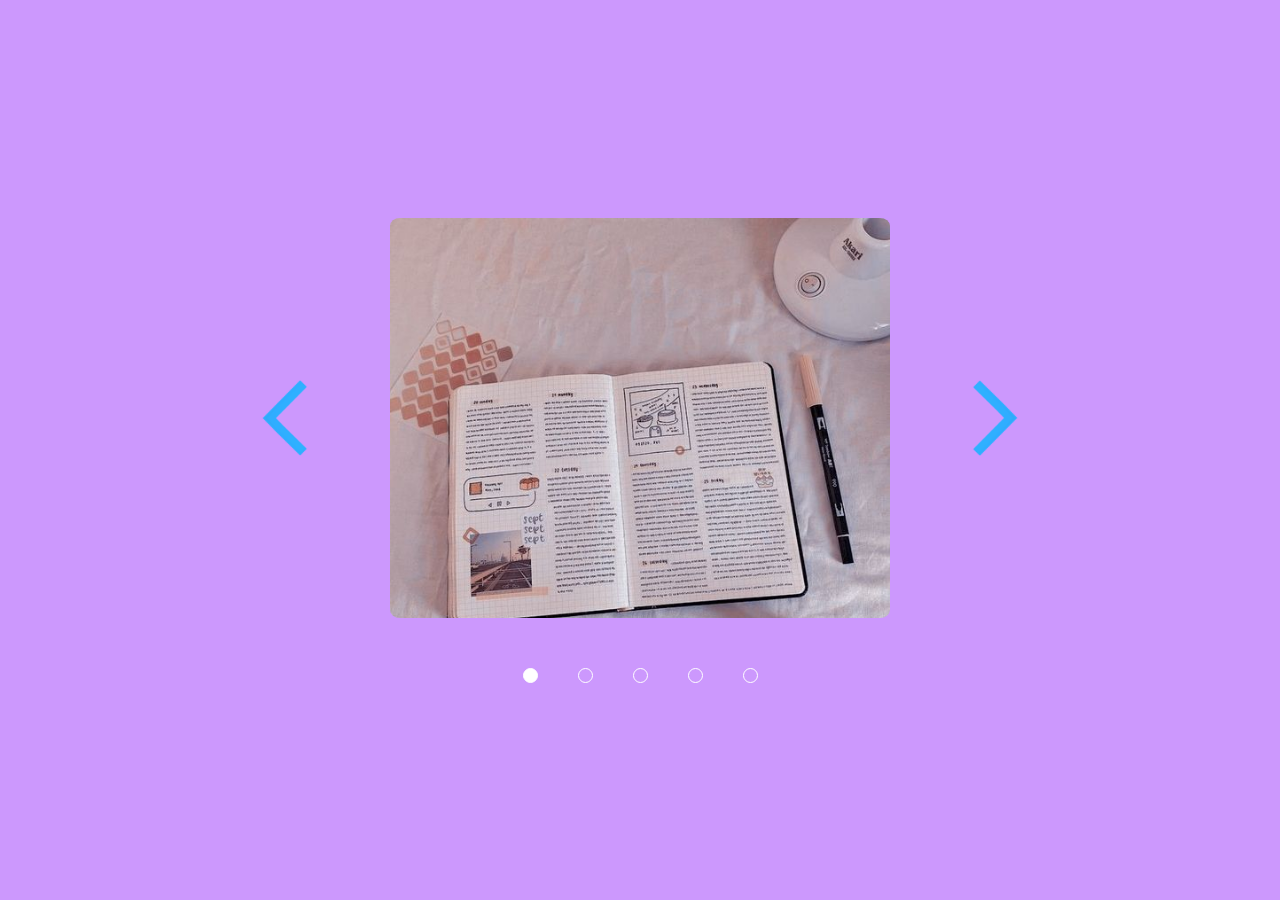
<file: index.html>
<html lang="en">
<head>
    <meta charset="UTF-8">
    <meta name="viewport" content="width=device-width, initial-scale=1.0">
    <link rel="stylesheet" href="slider.css">
    <title>Slider Project</title>
</head>
<body>
    <div class="container">
        <div class="top">
            <img src="arrow.png" class="arrow left" alt="">
            <div class="frame">
                <div class="slider">
                    <img class="image" src="手账1.jpg" alt="手帐展示1"/>
                    <img class="image" src="手账2.jpg" alt="手帐展示2"/>
                    <img class="image" src="手账3.jpg" alt="手帐展示3"/>
                    <img class="image" src="手账4.jpg" alt="手帐展示4"/>
                    <img class="image" src="手账5.jpg" alt="手帐展示5"/>
                </div>
            </div>
            <img src="arrow.png" class="arrow right" alt="">
        </div>
        <div class="bottom">
        </div>
    </div>
    <script src= "slider.js"> </script>
</body>
</html>
</file>
<file: slider.css>
body{
    background-color: rgb(204, 152, 253);
    display: flex;
    align-items: center;
    justify-content: center;

}

.container{
    display: flex;
    flex-direction: column;
    align-items: center;
    gap: 50px;
}

.top{
display: flex;
align-items: center;
gap: 50px;
}

.frame{
    width: 500px;
    height: 400px;
    overflow: hidden;
    border-radius: 2%;
}

.slider{
    display: flex;
    transition: all 1s ease;
}

.arrow{
    height: 100px;
    cursor: pointer；
}

.left{
    transform: rotate(180deg);
}


.image{
    width: 100%;
    height: 100%;
    object-fit: cover;
}

.button{
    width: 13px;
    height: 13px;
    border-radius: 50%; /*画圆的方法*/
    border: 1px solid white;
    cursor: pointer
}

.bottom{
    display: flex;
    gap: 40px;
}
</file>
